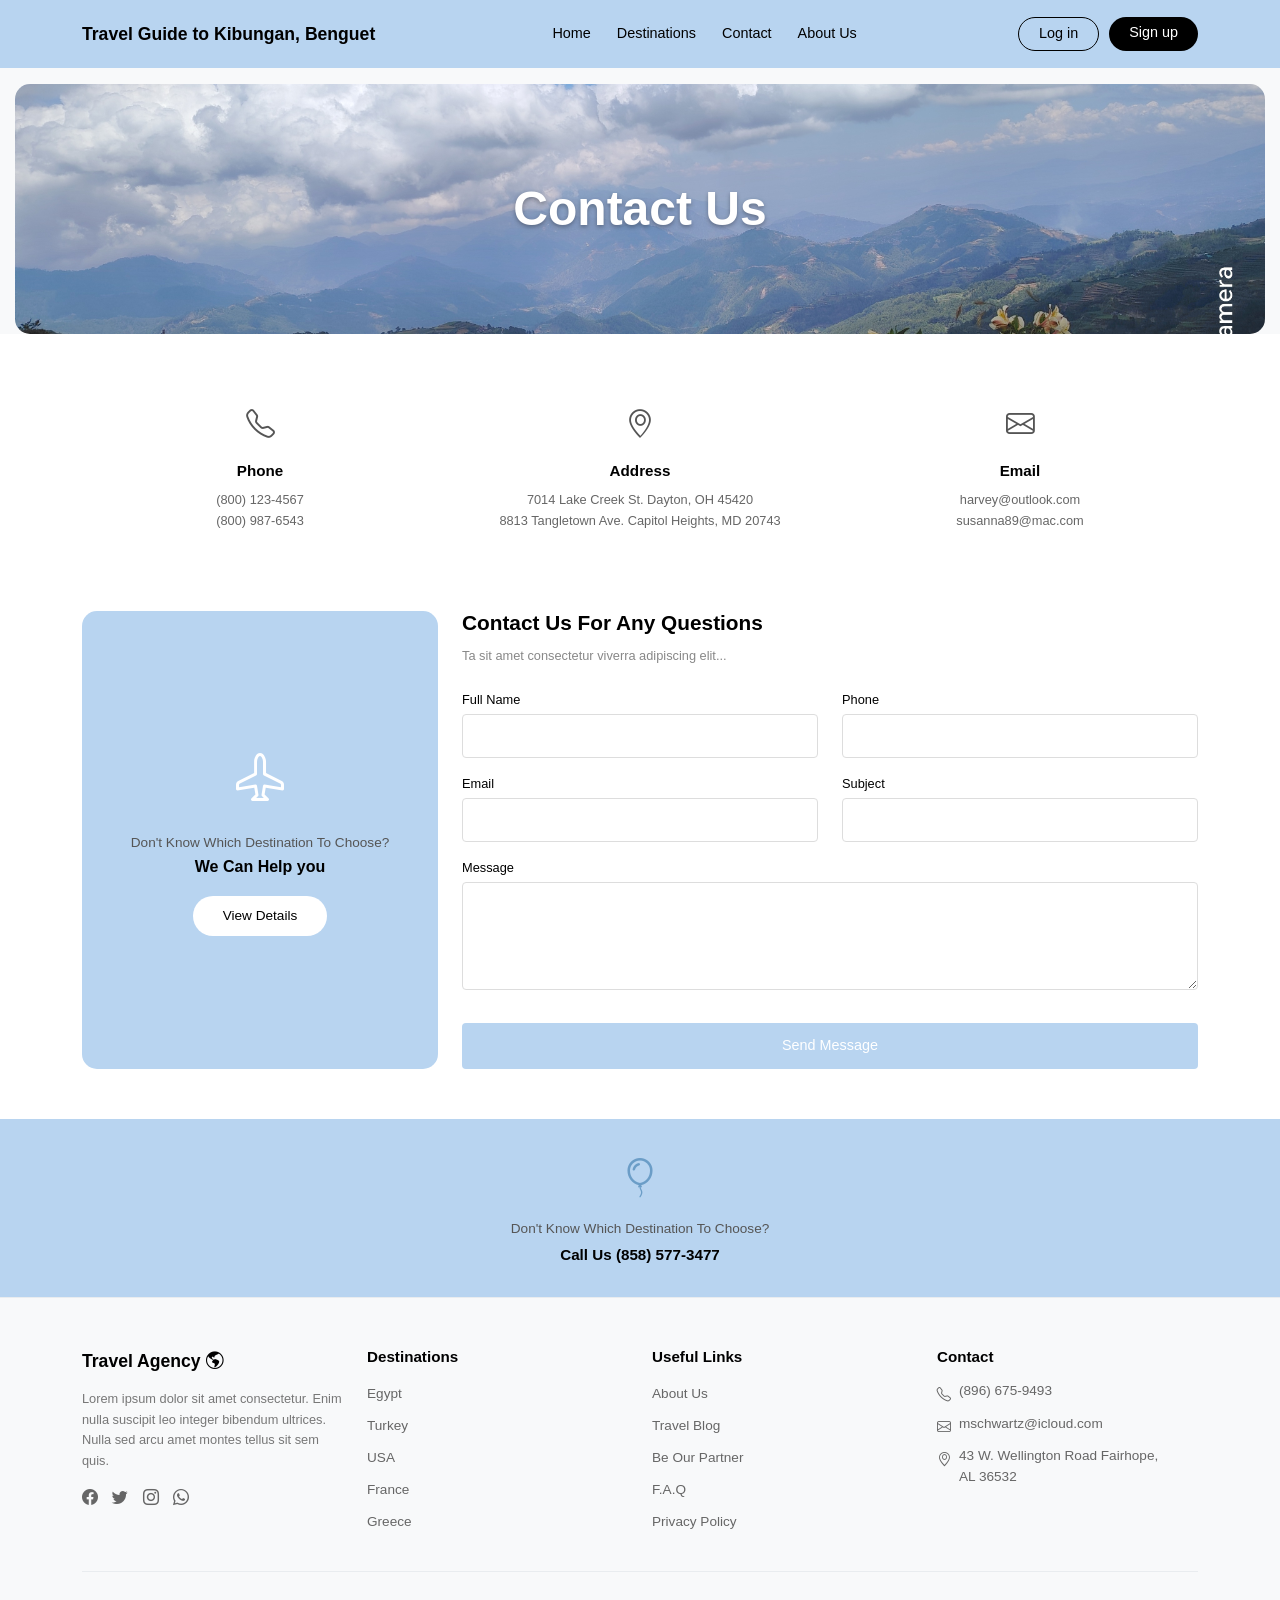
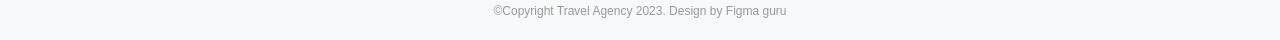
<file: contactus.html>
<!DOCTYPE html>
<html lang="en">

<head>
    <meta charset="UTF-8">
    <meta name="viewport" content="width=device-width, initial-scale=1.0">
    <title>Travel Guide to Kibungan, Benguet - Contact Us</title>
    <!-- Bootstrap 5 CSS -->
    <link href="https://cdn.jsdelivr.net/npm/bootstrap@5.3.2/dist/css/bootstrap.min.css" rel="stylesheet">
    <!-- Bootstrap Icons -->
    <link rel="stylesheet" href="https://cdn.jsdelivr.net/npm/bootstrap-icons@1.11.1/font/bootstrap-icons.css">
    <link rel="stylesheet" href="styles.css">
</head>

<body>

    <!-- Navigation -->
    <nav class="navbar navbar-expand-lg navbar-custom">
        <div class="container">
            <a class="navbar-brand" href="#">Travel Guide to Kibungan, Benguet</a>
            <button class="navbar-toggler" type="button" data-bs-toggle="collapse" data-bs-target="#navbarNav">
                <span class="navbar-toggler-icon"></span>
            </button>
            <div class="collapse navbar-collapse" id="navbarNav">
                <ul class="navbar-nav mx-auto">
                    <li class="nav-item"><a class="nav-link active" href="index.html">Home</a></li>
                    <li class="nav-item"><a class="nav-link" href="destinations.html">Destinations</a></li>
                    <li class="nav-item"><a class="nav-link" href="">Contact</a></li>
                    <li class="nav-item"><a class="nav-link" href="aboutus.html">About Us</a></li>
                </ul>
                <div class="d-flex">
                    <a href="signin.html" class="btn btn-login">Log in</a>
                    <a href="signin.html" class="btn btn-signup">Sign up</a>
                </div>
            </div>
        </div>
    </nav>

    <!-- Hero Banner -->
    <div class="container-fluid px-0 mt-3">
        <div class="hero-banner">
            <img src="Image/IMG_20250419_121003.jpg" alt="Destinations">
            <h1>Contact Us</h1>
        </div>
    </div>

    <!-- Contact Info Cards -->
    <section class="contact-info-section">
        <div class="container">
            <div class="row">
                <div class="col-md-4">
                    <div class="info-card">
                        <i class="bi bi-telephone info-icon"></i>
                        <h5>Phone</h5>
                        <p>(800) 123-4567<br>(800) 987-6543</p>
                    </div>
                </div>
                <div class="col-md-4">
                    <div class="info-card">
                        <i class="bi bi-geo-alt info-icon"></i>
                        <h5>Address</h5>
                        <p>7014 Lake Creek St. Dayton, OH 45420<br>8813 Tangletown Ave. Capitol Heights, MD 20743</p>
                    </div>
                </div>
                <div class="col-md-4">
                    <div class="info-card">
                        <i class="bi bi-envelope info-icon"></i>
                        <h5>Email</h5>
                        <p>harvey@outlook.com<br>susanna89@mac.com</p>
                    </div>
                </div>
            </div>
        </div>
    </section>

    <!-- Contact Form Section -->
    <section class="contact-form-section">
        <div class="container">
            <div class="row">
                <!-- Promo Card -->
                <div class="col-lg-4 mb-4 mb-lg-0">
                    <div class="promo-card">
                        <i class="bi bi-airplane plane-icon"></i>
                        <h5>Don't Know Which Destination To Choose?</h5>
                        <h4>We Can Help you</h4>
                        <a href="#" class="btn-view-details">View Details</a>
                    </div>
                </div>

                <!-- Contact Form -->
                <div class="col-lg-8">
                    <div class="contact-form">
                        <h3>Contact Us For Any Questions</h3>
                        <p>Ta sit amet consectetur viverra adipiscing elit...</p>

                        <form>
                            <div class="row">
                                <div class="col-md-6 mb-3">
                                    <label class="form-label-custom">Full Name</label>
                                    <input type="text" class="form-control-custom">
                                </div>
                                <div class="col-md-6 mb-3">
                                    <label class="form-label-custom">Phone</label>
                                    <input type="tel" class="form-control-custom">
                                </div>
                            </div>
                            <div class="row">
                                <div class="col-md-6 mb-3">
                                    <label class="form-label-custom">Email</label>
                                    <input type="email" class="form-control-custom">
                                </div>
                                <div class="col-md-6 mb-3">
                                    <label class="form-label-custom">Subject</label>
                                    <input type="text" class="form-control-custom">
                                </div>
                            </div>
                            <div class="mb-3">
                                <label class="form-label-custom">Message</label>
                                <textarea class="form-control-custom" rows="4"></textarea>
                            </div>
                            <button type="submit" class="btn-send-message">Send Message</button>
                        </form>
                    </div>
                </div>
            </div>
        </div>
    </section>

    <!-- CTA Banner -->
    <section class="cta-banner">
        <div class="container">
            <div class="cta-icon">
                <i class="bi bi-balloon"></i>
            </div>
            <p>Don't Know Which Destination To Choose?</p>
            <p class="phone">Call Us (858) 577-3477</p>
        </div>
    </section>

    <!-- Footer -->
    <footer class="footer-custom">
        <div class="container">
            <div class="row">
                <!-- Company Info -->
                <div class="col-lg-3 col-md-6 mb-4 mb-lg-0">
                    <div class="footer-brand">
                        Travel Agency <i class="bi bi-globe-americas"></i>
                    </div>
                    <p class="footer-desc">
                        Lorem ipsum dolor sit amet consectetur. Enim nulla suscipit leo integer bibendum
                        ultrices. Nulla sed arcu amet montes tellus sit sem quis.
                    </p>
                    <div class="social-icons">
                        <a href="#"><i class="bi bi-facebook"></i></a>
                        <a href="#"><i class="bi bi-twitter"></i></a>
                        <a href="#"><i class="bi bi-instagram"></i></a>
                        <a href="#"><i class="bi bi-whatsapp"></i></a>
                    </div>
                </div>

                <!-- Destinations -->
                <div class="col-lg-3 col-md-6 mb-4 mb-lg-0">
                    <h5 class="footer-title">Destinations</h5>
                    <ul class="footer-links">
                        <li><a href="#">Egypt</a></li>
                        <li><a href="#">Turkey</a></li>
                        <li><a href="#">USA</a></li>
                        <li><a href="#">France</a></li>
                        <li><a href="#">Greece</a></li>
                    </ul>
                </div>

                <!-- Useful Links -->
                <div class="col-lg-3 col-md-6 mb-4 mb-lg-0">
                    <h5 class="footer-title">Useful Links</h5>
                    <ul class="footer-links">
                        <li><a href="#">About Us</a></li>
                        <li><a href="#">Travel Blog</a></li>
                        <li><a href="#">Be Our Partner</a></li>
                        <li><a href="#">F.A.Q</a></li>
                        <li><a href="#">Privacy Policy</a></li>
                    </ul>
                </div>

                <!-- Contact -->
                <div class="col-lg-3 col-md-6">
                    <h5 class="footer-title">Contact</h5>
                    <div class="contact-info-footer">
                        <p><i class="bi bi-telephone"></i> (896) 675-9493</p>
                        <p><i class="bi bi-envelope"></i> mschwartz@icloud.com</p>
                        <p><i class="bi bi-geo-alt"></i> 43 W. Wellington Road Fairhope,<br>AL 36532</p>
                    </div>
                </div>
            </div>

            <div class="copyright">
                ©Copyright Travel Agency 2023. Design by Figma guru
            </div>
        </div>
    </footer>

    <!-- Bootstrap 5 JS -->
    <script src="https://cdn.jsdelivr.net/npm/bootstrap@5.3.2/dist/js/bootstrap.bundle.min.js"></script>
</body>

</html>
</file>
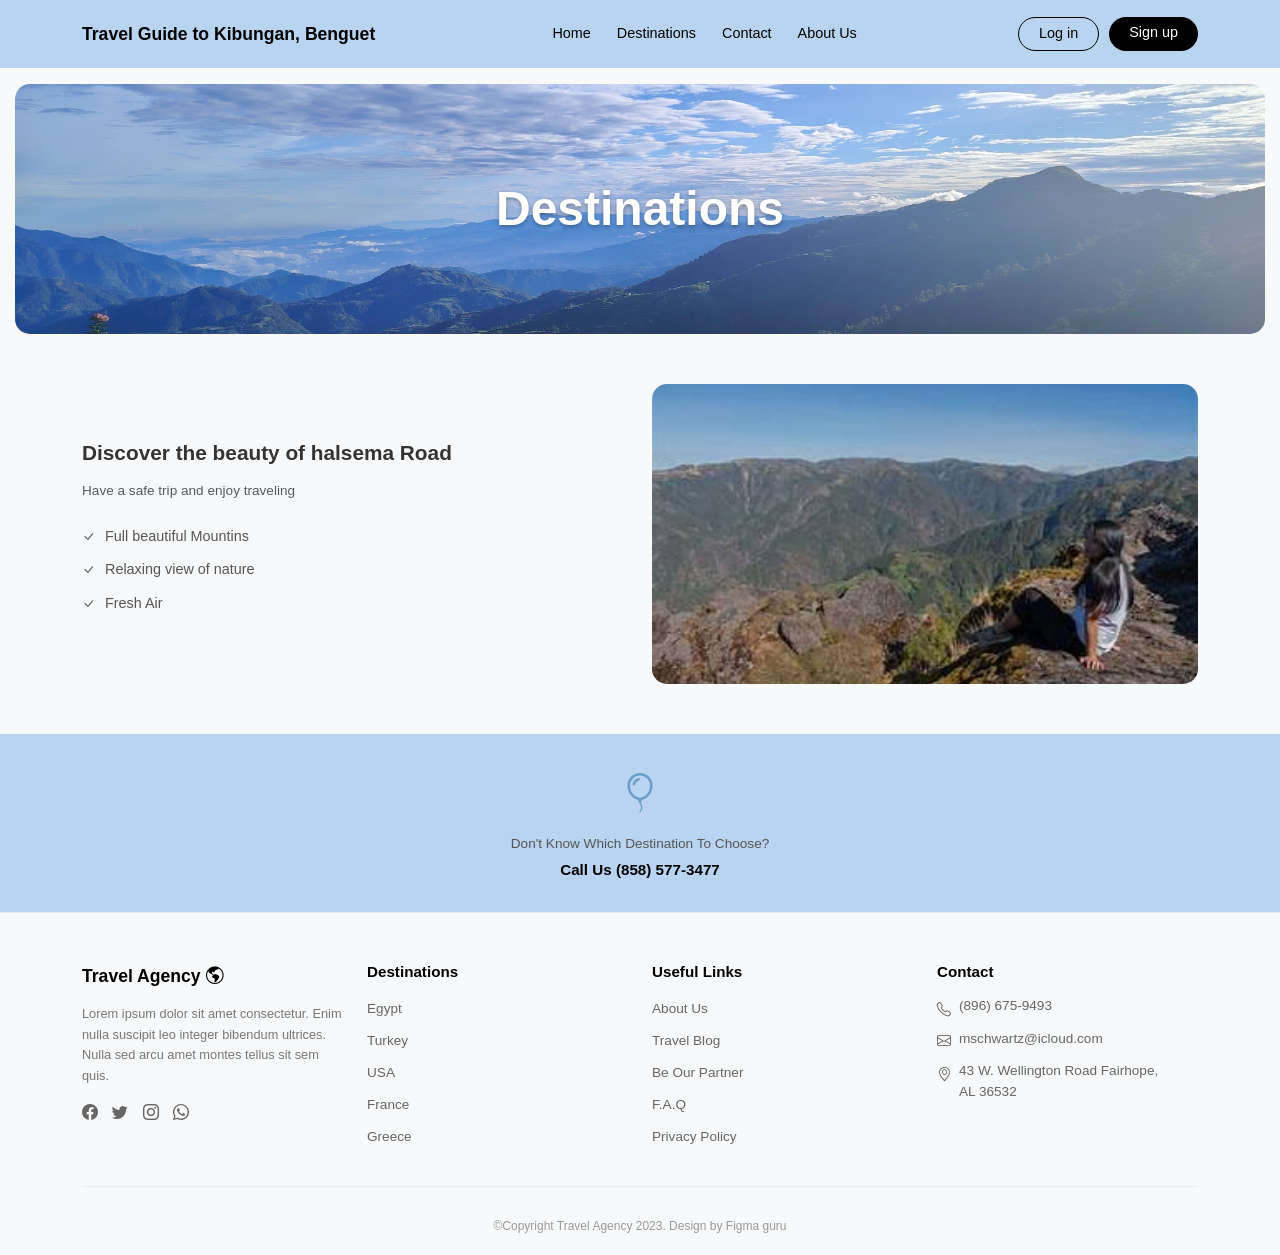
<file: destinations.html>
<!DOCTYPE html>
<html lang="en">

<head>
    <meta charset="UTF-8">
    <meta name="viewport" content="width=device-width, initial-scale=1.0">
    <title>Travel Guide to Kibungan, Benguet - Destinations</title>
    <!-- Bootstrap 5 CSS -->
    <link href="https://cdn.jsdelivr.net/npm/bootstrap@5.3.2/dist/css/bootstrap.min.css" rel="stylesheet">
    <!-- Bootstrap Icons -->
    <link rel="stylesheet" href="https://cdn.jsdelivr.net/npm/bootstrap-icons@1.11.1/font/bootstrap-icons.css">
    <link rel="stylesheet" href="styles.css">
</head>

<body>

    <!-- Navigation -->
    <nav class="navbar navbar-expand-lg navbar-custom">
        <div class="container">
            <a class="navbar-brand" href="#">Travel Guide to Kibungan, Benguet</a>
            <button class="navbar-toggler" type="button" data-bs-toggle="collapse" data-bs-target="#navbarNav">
                <span class="navbar-toggler-icon"></span>
            </button>
            <div class="collapse navbar-collapse" id="navbarNav">
                <ul class="navbar-nav mx-auto">
                    <li class="nav-item"><a class="nav-link active" href="index.html">Home</a></li>
                    <li class="nav-item"><a class="nav-link" href="">Destinations</a></li>
                    <li class="nav-item"><a class="nav-link" href="contactus.html">Contact</a></li>
                    <li class="nav-item"><a class="nav-link" href="aboutus.html">About Us</a></li>
                </ul>
                <div class="d-flex">
                    <a href="signin.html" class="btn btn-login">Log in</a>
                    <a href="signin.html" class="btn btn-signup">Sign up</a>
                </div>
            </div>    
        </div>
    </nav>

    <!-- Hero Banner -->
    <div class="container-fluid px-0 mt-3">
        <div class="hero-banner">
            <img src="Image/IMG_20250509_064744 (2).jpg"
                alt="Destinations">
            <h1>Destinations</h1>
        </div>
    </div>

    <!-- Main Content -->
    <section class="destinations-content">
        <div class="container">
            <div class="row align-items-center">
                <div class="col-lg-6 mb-4 mb-lg-0">
                    <h2 class="fw-bold mb-3" style="font-size: 1.3rem;">Discover the beauty of halsema Road</h2>
                    <p class="text-muted mb-4" style="font-size: 0.85rem;">Have a safe trip and enjoy traveling</p>

                    <ul class="feature-list">
                        <li><i class="bi bi-check-lg"></i> Full beautiful Mountins</li>
                        <li><i class="bi bi-check-lg"></i> Relaxing view of nature</li>
                        <li><i class="bi bi-check-lg"></i> Fresh Air</li>
                    </ul>
                </div>
                <div class="col-lg-6">
                    <img src="Image/Lourdes Grotto1.jpg"
                        alt="Halsema Road Mountain View" class="content-image">
                </div>
            </div>
        </div>
    </section>

    <!-- CTA Banner -->
    <section class="cta-banner">
        <div class="container">
            <div class="cta-icon">
                <i class="bi bi-balloon"></i>
            </div>
            <p>Don't Know Which Destination To Choose?</p>
            <p class="phone">Call Us (858) 577-3477</p>
        </div>
    </section>

    <!-- Footer -->
    <footer class="footer-custom">
        <div class="container">
            <div class="row">
                <!-- Company Info -->
                <div class="col-lg-3 col-md-6 mb-4 mb-lg-0">
                    <div class="footer-brand">
                        Travel Agency <i class="bi bi-globe-americas"></i>
                    </div>
                    <p class="footer-desc">
                        Lorem ipsum dolor sit amet consectetur. Enim nulla suscipit leo integer bibendum
                        ultrices. Nulla sed arcu amet montes tellus sit sem quis.
                    </p>
                    <div class="social-icons">
                        <a href="#"><i class="bi bi-facebook"></i></a>
                        <a href="#"><i class="bi bi-twitter"></i></a>
                        <a href="#"><i class="bi bi-instagram"></i></a>
                        <a href="#"><i class="bi bi-whatsapp"></i></a>
                    </div>
                </div>

                <!-- Destinations -->
                <div class="col-lg-3 col-md-6 mb-4 mb-lg-0">
                    <h5 class="footer-title">Destinations</h5>
                    <ul class="footer-links">
                        <li><a href="#">Egypt</a></li>
                        <li><a href="#">Turkey</a></li>
                        <li><a href="#">USA</a></li>
                        <li><a href="#">France</a></li>
                        <li><a href="#">Greece</a></li>
                    </ul>
                </div>

                <!-- Useful Links -->
                <div class="col-lg-3 col-md-6 mb-4 mb-lg-0">
                    <h5 class="footer-title">Useful Links</h5>
                    <ul class="footer-links">
                        <li><a href="#">About Us</a></li>
                        <li><a href="#">Travel Blog</a></li>
                        <li><a href="#">Be Our Partner</a></li>
                        <li><a href="#">F.A.Q</a></li>
                        <li><a href="#">Privacy Policy</a></li>
                    </ul>
                </div>

                <!-- Contact -->
                <div class="col-lg-3 col-md-6">
                    <h5 class="footer-title">Contact</h5>
                    <div class="contact-info">
                        <p><i class="bi bi-telephone"></i> (896) 675-9493</p>
                        <p><i class="bi bi-envelope"></i> mschwartz@icloud.com</p>
                        <p><i class="bi bi-geo-alt"></i> 43 W. Wellington Road Fairhope,<br>AL 36532</p>
                    </div>
                </div>
            </div>

            <div class="copyright">
                ©Copyright Travel Agency 2023. Design by Figma guru
            </div>
        </div>
    </footer>

    <!-- Bootstrap 5 JS -->
    <script src="https://cdn.jsdelivr.net/npm/bootstrap@5.3.2/dist/js/bootstrap.bundle.min.js"></script>
</body>

</html>
</file>
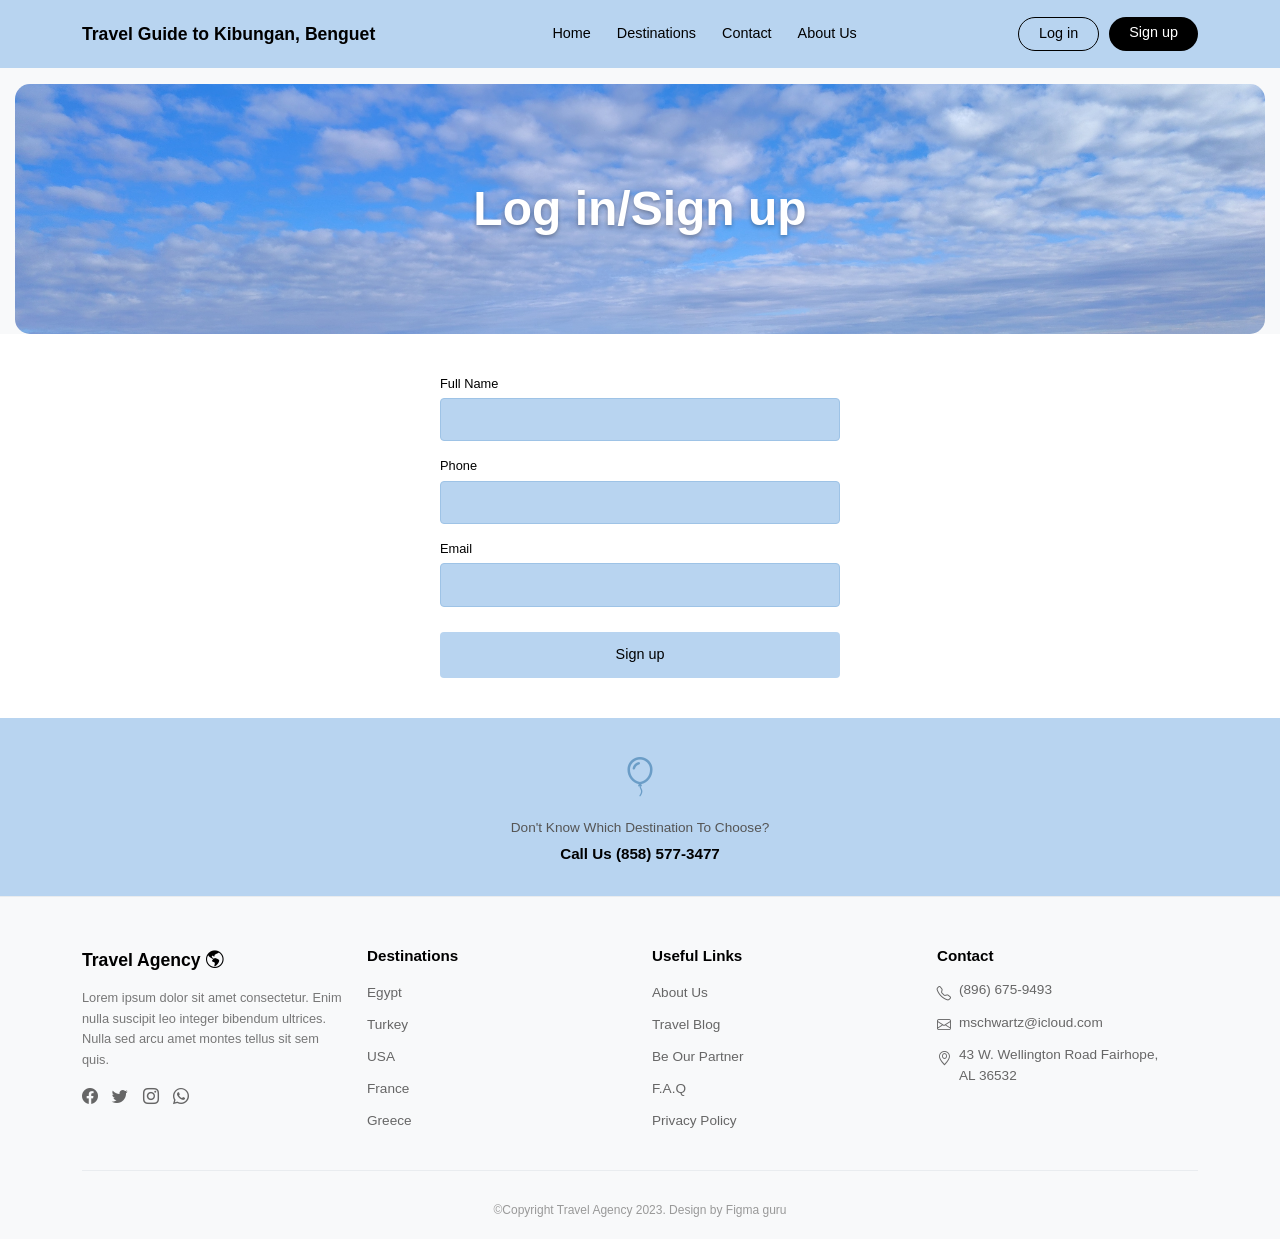
<file: signin.html>
<!DOCTYPE html>
<html lang="en">

<head>
    <meta charset="UTF-8">
    <meta name="viewport" content="width=device-width, initial-scale=1.0">
    <title>Travel Guide to Kibungan, Benguet - Sign Up</title>
    <!-- Bootstrap 5 CSS -->
    <link href="https://cdn.jsdelivr.net/npm/bootstrap@5.3.2/dist/css/bootstrap.min.css" rel="stylesheet">
    <!-- Bootstrap Icons -->
    <link rel="stylesheet" href="https://cdn.jsdelivr.net/npm/bootstrap-icons@1.11.1/font/bootstrap-icons.css">
    <link rel="stylesheet" href="styles.css">
</head>

<body>

    <!-- Navigation -->
    <nav class="navbar navbar-expand-lg navbar-custom">
        <div class="container">
            <a class="navbar-brand" href="#">Travel Guide to Kibungan, Benguet</a>
            <button class="navbar-toggler" type="button" data-bs-toggle="collapse" data-bs-target="#navbarNav">
                <span class="navbar-toggler-icon"></span>
            </button>
            <div class="collapse navbar-collapse" id="navbarNav">
                <ul class="navbar-nav mx-auto">
                    <li class="nav-item"><a class="nav-link active" href="index.html">Home</a></li>
                    <li class="nav-item"><a class="nav-link" href="destinations.html">Destinations</a></li>
                    <li class="nav-item"><a class="nav-link" href="contactus.html">Contact</a></li>
                    <li class="nav-item"><a class="nav-link" href="aboutus.html">About Us</a></li>
                </ul>
                <div class="d-flex">
                    <a href="" class="btn btn-login">Log in</a>
                    <a href="" class="btn btn-signup">Sign up</a>
                </div>
            </div>
        </div>
    </nav>

    <!-- Hero Banner -->
    <div class="container-fluid px-0 mt-3">
        <div class="hero-banner">
            <img src="Image/IMG_20250514_065106 (1).jpg" alt="Destinations">
            <h1>Log in/Sign up </h1>
        </div>
    </div>
   

    <!-- Sign Up Form -->
    <section class="form-section">
        <div class="container">
            <div class="signup-form">
                <form>
                    <div class="form-group">
                        <label class="form-label-custom">Full Name</label>
                        <input type="text" class="form-control-custom" placeholder="">
                    </div>
                    <div class="form-group">
                        <label class="form-label-custom">Phone</label>
                        <input type="tel" class="form-control-custom" placeholder="">
                    </div>
                    <div class="form-group">
                        <label class="form-label-custom">Email</label>
                        <input type="email" class="form-control-custom" placeholder="">
                    </div>
                    <button type="submit" class="btn-signup-form">Sign up</button>
                </form>
            </div>
        </div>
    </section>

    <!-- CTA Banner -->
    <section class="cta-banner">
        <div class="container">
            <div class="cta-icon">
                <i class="bi bi-balloon"></i>
            </div>
            <p>Don't Know Which Destination To Choose?</p>
            <p class="phone">Call Us (858) 577-3477</p>
        </div>
    </section>

    <!-- Footer -->
    <footer class="footer-custom">
        <div class="container">
            <div class="row">
                <!-- Company Info -->
                <div class="col-lg-3 col-md-6 mb-4 mb-lg-0">
                    <div class="footer-brand">
                        Travel Agency <i class="bi bi-globe-americas"></i>
                    </div>
                    <p class="footer-desc">
                        Lorem ipsum dolor sit amet consectetur. Enim nulla suscipit leo integer bibendum
                        ultrices. Nulla sed arcu amet montes tellus sit sem quis.
                    </p>
                    <div class="social-icons">
                        <a href="#"><i class="bi bi-facebook"></i></a>
                        <a href="#"><i class="bi bi-twitter"></i></a>
                        <a href="#"><i class="bi bi-instagram"></i></a>
                        <a href="#"><i class="bi bi-whatsapp"></i></a>
                    </div>
                </div>

                <!-- Destinations -->
                <div class="col-lg-3 col-md-6 mb-4 mb-lg-0">
                    <h5 class="footer-title">Destinations</h5>
                    <ul class="footer-links">
                        <li><a href="#">Egypt</a></li>
                        <li><a href="#">Turkey</a></li>
                        <li><a href="#">USA</a></li>
                        <li><a href="#">France</a></li>
                        <li><a href="#">Greece</a></li>
                    </ul>
                </div>

                <!-- Useful Links -->
                <div class="col-lg-3 col-md-6 mb-4 mb-lg-0">
                    <h5 class="footer-title">Useful Links</h5>
                    <ul class="footer-links">
                        <li><a href="#">About Us</a></li>
                        <li><a href="#">Travel Blog</a></li>
                        <li><a href="#">Be Our Partner</a></li>
                        <li><a href="#">F.A.Q</a></li>
                        <li><a href="#">Privacy Policy</a></li>
                    </ul>
                </div>

                <!-- Contact -->
                <div class="col-lg-3 col-md-6">
                    <h5 class="footer-title">Contact</h5>
                    <div class="contact-info">
                        <p><i class="bi bi-telephone"></i> (896) 675-9493</p>
                        <p><i class="bi bi-envelope"></i> mschwartz@icloud.com</p>
                        <p><i class="bi bi-geo-alt"></i> 43 W. Wellington Road Fairhope,<br>AL 36532</p>
                    </div>
                </div>
            </div>

            <div class="copyright">
                ©Copyright Travel Agency 2023. Design by Figma guru
            </div>
        </div>
    </footer>

    <!-- Bootstrap 5 JS -->
    <script src="https://cdn.jsdelivr.net/npm/bootstrap@5.3.2/dist/js/bootstrap.bundle.min.js"></script>
</body>

</html>
</file>
<file: styles.css>
/* ============================================
   UNIFIED STYLESHEET
   Travel Guide to Kibungan, Benguet
   Covers: index, Destinations, About Us, Contact Us, Sign In
   ============================================ */

/* ---------- CSS VARIABLES ---------- */
:root {
    --primary-blue: #b8d4f0;
    --dark-blue: #6b9dc7;
    --text-dark: #333;
    --bg-light: #f8f9fa;
    --border-color: #e9ecef;
    --text-muted: #777;
    --text-secondary: #666;
    --text-light: #888;
    --white: #fff;
    --black: #000;
}

/* ---------- BASE ---------- */
*,
*::before,
*::after {
    box-sizing: border-box;
}

html {
    scroll-behavior: smooth;
}

body {
    font-family: 'Segoe UI', Tahoma, Geneva, Verdana, sans-serif;
    color: var(--text-dark);
    background-color: var(--bg-light);
    margin: 0;
    padding: 0;
    line-height: 1.5;
}

a {
    text-decoration: none;
    color: inherit;
    transition: color 0.3s ease;
}

img {
    max-width: 100%;
    display: block;
}

/* ---------- NAVBAR ---------- */
.navbar-custom {
    background-color: var(--primary-blue);
    padding: 15px 0;
}

.navbar-custom .navbar-brand {
    font-weight: 700;
    color: var(--black);
    font-size: 1.1rem;
}

.navbar-custom .nav-link {
    color: var(--black);
    font-weight: 500;
    font-size: 0.9rem;
    margin: 0 5px;
    position: relative;
}

.navbar-custom .nav-link:hover {
    color: #555;
}

.navbar-custom .nav-link.active {
    color: var(--black);
}

.navbar-custom .nav-link.active::after {
    content: '';
    position: absolute;
    bottom: -5px;
    left: 50%;
    transform: translateX(-50%);
    width: 20px;
    height: 3px;
    border-radius: 2px;
}

/* Navbar Buttons */
.btn-login {
    background: transparent;
    border: 1px solid var(--black);
    color: var(--black);
    padding: 5px 20px;
    border-radius: 20px;
    font-size: 0.9rem;
    margin-right: 10px;
    transition: all 0.3s ease;
}

.btn-login:hover {
    background: var(--black);
    color: var(--white);
}

.btn-signup {
    background: var(--black);
    color: var(--white);
    border: none;
    padding: 5px 20px;
    border-radius: 20px;
    font-size: 0.9rem;
    transition: all 0.3s ease;
}

.btn-signup:hover {
    background: #333;
}

/* ---------- HERO BANNER (Shared) ---------- */
.hero-banner {
    position: relative;
    height: 250px;
    border-radius: 15px;
    margin: 0 15px;
    overflow: hidden;
}

.hero-banner img {
    width: 100%;
    height: 100%;
    object-fit: cover;
    position: absolute;
    top: 0;
    left: 0;
    z-index: 1;
}

.hero-banner h1 {
    position: absolute;
    top: 50%;
    left: 50%;
    transform: translate(-50%, -50%);
    color: var(--white);
    font-size: 3rem;
    font-weight: 600;
    text-shadow: 0 2px 4px rgba(0, 0, 0, 0.3);
    z-index: 2;
    margin: 0;
    text-align: center;
}

/* ---------- HERO CAROUSEL (Index Only) ---------- */
.hero-carousel {
    height: 450px;
    border-radius: 15px;
    margin: 0 15px;
    overflow: hidden;
}

.hero-carousel .carousel-item {
    height: 450px;
}

.hero-carousel .carousel-item img {
    width: 100%;
    height: 100%;
    object-fit: cover;
}

.hero-caption {
    position: absolute;
    top: 40px;
    left: 40px;
    z-index: 2;
}

.hero-caption h1 {
    color: var(--black);
    font-size: 2.2rem;
    font-weight: 600;
    margin: 0;
    text-shadow: none;
    position: static;
    transform: none;
}

/* Hide carousel controls */
.hero-carousel .carousel-control-prev,
.hero-carousel .carousel-control-next,
.hero-carousel .carousel-indicators,
.destination-card .carousel-control-prev,
.destination-card .carousel-control-next,
.destination-card .carousel-indicators {
    display: none !important;
}

/* ---------- DESTINATION CARDS (Index Only) ---------- */
.destinations-section {
    padding: 50px 0;
    background-color: var(--white);
}

.section-title {
    text-align: center;
    font-weight: 700;
    font-size: 1.4rem;
    margin-bottom: 35px;
    color: var(--black);
}

.destination-card {
    position: relative;
    border-radius: 12px;
    overflow: hidden;
    height: 160px;
    cursor: pointer;
    transition: transform 0.3s ease;
}

.destination-card:hover {
    transform: translateY(-5px);
}

.destination-card .carousel-item {
    height: 160px;
}

.destination-card .carousel-item img {
    width: 100%;
    height: 100%;
    object-fit: cover;
}

.destination-overlay {
    position: absolute;
    bottom: 0;
    left: 0;
    right: 0;
    background: linear-gradient(transparent, rgba(0, 0, 0, 0.7));
    padding: 15px 12px 10px;
    z-index: 2;
    pointer-events: none;
}

.destination-overlay h5 {
    color: var(--white);
    font-size: 0.85rem;
    font-weight: 600;
    margin: 0;
    line-height: 1.3;
}

/* ---------- ABOUT US PAGE ---------- */
.about-section {
    padding: 50px 0 30px;
    background-color: var(--white);
}

.about-title {
    font-weight: 700;
    font-size: 1.4rem;
    margin-bottom: 15px;
    line-height: 1.3;
    color: var(--black);
}

.about-desc {
    font-size: 0.8rem;
    color: var(--text-muted);
    line-height: 1.6;
}

/* Services Grid */
.services-section {
    padding: 20px 0 50px;
    background-color: var(--white);
}

.service-item {
    text-align: center;
    padding: 20px 10px;
}

.service-icon {
    font-size: 2rem;
    color: #555;
    margin-bottom: 12px;
    display: block;
}

.service-item h5 {
    font-weight: 700;
    font-size: 0.9rem;
    margin-bottom: 8px;
    color: var(--black);
}

.service-item p {
    font-size: 0.75rem;
    color: var(--text-light);
    line-height: 1.5;
    margin: 0;
}

/* FAQ Section */
.faq-section {
    padding: 50px 0;
    background-color: var(--bg-light);
}

.faq-title {
    font-weight: 700;
    font-size: 1.3rem;
    margin-bottom: 25px;
    color: var(--black);
}

.accordion-item {
    border: none;
    background: transparent;
    margin-bottom: 5px;
}

.accordion-button {
    background-color: transparent;
    border: none;
    box-shadow: none;
    padding: 12px 0;
    font-size: 0.9rem;
    font-weight: 600;
    color: var(--black);
}

.accordion-button:not(.collapsed) {
    background-color: transparent;
    color: var(--black);
    box-shadow: none;
}

.accordion-button::after {
    content: '\F282';
    font-family: 'bootstrap-icons';
    background-image: none;
    font-size: 0.8rem;
    color: var(--text-secondary);
}

.accordion-button:not(.collapsed)::after {
    content: '\F286';
    transform: none;
    color: var(--black);
}

.accordion-body {
    padding: 0 0 15px 0;
    font-size: 0.8rem;
    color: var(--text-light);
    line-height: 1.5;
}

.faq-image {
    border-radius: 15px;
    width: 100%;
    height: 100%;
    min-height: 250px;
    object-fit: cover;
}

/* ---------- CONTACT US PAGE ---------- */
.contact-info-section {
    padding: 50px 0 30px;
    background-color: var(--white);
}

.info-card {
    text-align: center;
    padding: 20px;
}

.info-icon {
    font-size: 1.8rem;
    color: #555;
    margin-bottom: 15px;
    display: block;
}

.info-card h5 {
    font-weight: 700;
    font-size: 0.95rem;
    margin-bottom: 10px;
    color: var(--black);
}

.info-card p {
    font-size: 0.8rem;
    color: var(--text-secondary);
    line-height: 1.6;
    margin: 0;
}

/* Contact Form */
.contact-form-section {
    padding: 30px 0 50px;
    background-color: var(--white);
}

.promo-card {
    background-color: var(--primary-blue);
    border-radius: 15px;
    padding: 40px 30px;
    text-align: center;
    height: 100%;
    display: flex;
    flex-direction: column;
    justify-content: center;
    align-items: center;
}

.plane-icon {
    font-size: 3rem;
    color: var(--white);
    margin-bottom: 20px;
}

.promo-card h5 {
    font-size: 0.85rem;
    color: #555;
    margin-bottom: 5px;
}

.promo-card h4 {
    font-size: 1rem;
    font-weight: 700;
    color: var(--black);
    margin-bottom: 20px;
}

.btn-view-details {
    background-color: var(--white);
    border: none;
    color: var(--black);
    padding: 10px 30px;
    border-radius: 20px;
    font-size: 0.85rem;
    font-weight: 500;
    text-decoration: none;
    display: inline-block;
    transition: all 0.3s ease;
}

.btn-view-details:hover {
    background-color: var(--black);
    color: var(--white);
}

.contact-form h3 {
    font-weight: 700;
    font-size: 1.3rem;
    margin-bottom: 10px;
    color: var(--black);
}

.contact-form p {
    font-size: 0.8rem;
    color: var(--text-light);
    margin-bottom: 25px;
}

/* ---------- SIGN IN PAGE ---------- */
.form-section {
    padding: 40px 0;
    background-color: var(--white);
}

.signup-form {
    max-width: 400px;
    margin: 0 auto;
}

.btn-signup-form {
    background-color: var(--primary-blue);
    border: none;
    color: var(--black);
    padding: 12px;
    width: 100%;
    border-radius: 4px;
    font-size: 0.9rem;
    font-weight: 500;
    margin-top: 10px;
    transition: background-color 0.3s ease;
    cursor: pointer;
}

.btn-signup-form:hover {
    background-color: var(--dark-blue);
    color: var(--white);
}

/* ---------- FORM CONTROLS (Shared) ---------- */
.form-control-custom {
    background-color: var(--white);
    border: 1px solid #ddd;
    border-radius: 4px;
    padding: 10px 15px;
    font-size: 0.9rem;
    color: var(--text-dark);
    width: 100%;
    font-family: inherit;
    transition: border-color 0.3s ease, box-shadow 0.3s ease;
}

.form-control-custom:focus {
    outline: none;
    border-color: var(--dark-blue);
    box-shadow: 0 0 0 2px rgba(184, 212, 240, 0.3);
}

/* Sign in variant (blue bg) */
.signup-form .form-control-custom {
    background-color: var(--primary-blue);
    border: 1px solid #9ec3e6;
}

.signup-form .form-control-custom:focus {
    background-color: var(--primary-blue);
    border-color: var(--dark-blue);
}

.form-label-custom {
    font-size: 0.8rem;
    font-weight: 500;
    color: var(--black);
    margin-bottom: 5px;
    display: block;
}

.form-group {
    margin-bottom: 15px;
}

.btn-send-message {
    background-color: var(--primary-blue);
    border: none;
    color: var(--white);
    padding: 12px;
    width: 100%;
    border-radius: 4px;
    font-size: 0.9rem;
    font-weight: 500;
    margin-top: 10px;
    transition: background-color 0.3s ease;
    cursor: pointer;
}

.btn-send-message:hover {
    background-color: var(--dark-blue);
}

/* ---------- DESTINATIONS PAGE ---------- */
.destinations-content {
    padding: 50px 0;
}

.feature-list {
    list-style: none;
    padding: 0;
    margin: 0;
}

.feature-list li {
    margin-bottom: 12px;
    font-size: 0.9rem;
    color: #555;
    display: flex;
    align-items: center;
}

.feature-list li i {
    color: var(--text-secondary);
    margin-right: 10px;
    font-size: 0.8rem;
}

.content-image {
    border-radius: 15px;
    width: 100%;
    height: 300px;
    object-fit: cover;
}

/* ---------- CTA BANNER (Shared) ---------- */
.cta-banner {
    background-color: var(--primary-blue);
    padding: 30px 0;
    text-align: center;
}

.cta-icon {
    font-size: 2.5rem;
    color: var(--dark-blue);
    margin-bottom: 10px;
}

.cta-banner p {
    margin: 0;
    font-size: 0.85rem;
    color: #555;
}

.cta-banner .phone {
    font-weight: 700;
    color: var(--black);
    font-size: 0.95rem;
    margin-top: 5px;
}

/* ---------- FOOTER (Shared) ---------- */
.footer-custom {
    background-color: var(--bg-light);
    padding: 50px 0 20px;
    border-top: 1px solid var(--border-color);
}

.footer-brand {
    font-weight: 700;
    font-size: 1.1rem;
    margin-bottom: 15px;
    display: flex;
    align-items: center;
    gap: 5px;
    color: var(--black);
}

.footer-brand i {
    color: var(--black);
}

.footer-desc {
    font-size: 0.8rem;
    color: var(--text-muted);
    line-height: 1.6;
    margin-bottom: 15px;
}

.social-icons a {
    color: var(--text-secondary);
    margin-right: 10px;
    font-size: 1rem;
    transition: color 0.3s ease;
}

.social-icons a:hover {
    color: var(--black);
}

.footer-title {
    font-weight: 700;
    font-size: 0.95rem;
    margin-bottom: 15px;
    color: var(--black);
}

.footer-links {
    list-style: none;
    padding: 0;
    margin: 0;
}

.footer-links li {
    margin-bottom: 8px;
}

.footer-links a {
    color: var(--text-secondary);
    text-decoration: none;
    font-size: 0.85rem;
    transition: color 0.3s ease;
}

.footer-links a:hover {
    color: var(--black);
}

.contact-info p,
.contact-info-footer p {
    margin-bottom: 8px;
    font-size: 0.85rem;
    color: var(--text-secondary);
    display: flex;
    align-items: flex-start;
    gap: 8px;
}

.contact-info i,
.contact-info-footer i {
    color: var(--text-secondary);
    font-size: 0.9rem;
    margin-top: 3px;
}

.copyright {
    text-align: center;
    padding-top: 30px;
    margin-top: 30px;
    border-top: 1px solid var(--border-color);
    font-size: 0.75rem;
    color: #999;
}

/* ---------- UTILITY CLASSES ---------- */
.accent-line {
    width: 40px;
    height: 3px;
    background-color: var(--pink-accent);
    margin: 15px auto;
    border-radius: 2px;
}

/* ---------- RESPONSIVE ---------- */
@media (max-width: 991px) {
    .faq-image {
        margin-top: 30px;
        min-height: 200px;
    }
}

@media (max-width: 768px) {

    /* Hero */
    .hero-banner {
        height: 220px;
    }

    .hero-banner h1 {
        font-size: 2rem;
    }

    .hero-carousel,
    .hero-carousel .carousel-item {
        height: 250px;
    }

    .hero-caption {
        top: 25px;
        left: 25px;
    }

    .hero-caption h1 {
        font-size: 1.6rem;
    }

    /* Cards */
    .destination-card,
    .destination-card .carousel-item {
        height: 140px;
        margin-bottom: 15px;
    }

    /* Forms */
    .signup-form {
        padding: 0 20px;
    }

    .promo-card {
        margin-bottom: 30px;
    }

    /* Navbar buttons */
    .navbar-custom .btn-login,
    .navbar-custom .btn-signup {
        margin: 5px 0;
        width: 100%;
        display: block;
        text-align: center;
    }

    /* Content */
    .content-image {
        height: 220px;
    }

    .about-title {
        font-size: 1.2rem;
    }
}

@media (max-width: 576px) {
    .hero-banner h1 {
        font-size: 1.5rem;
    }

    .section-title {
        font-size: 1.2rem;
    }

    .footer-custom {
        padding: 30px 0 15px;
    }
}
</file>
